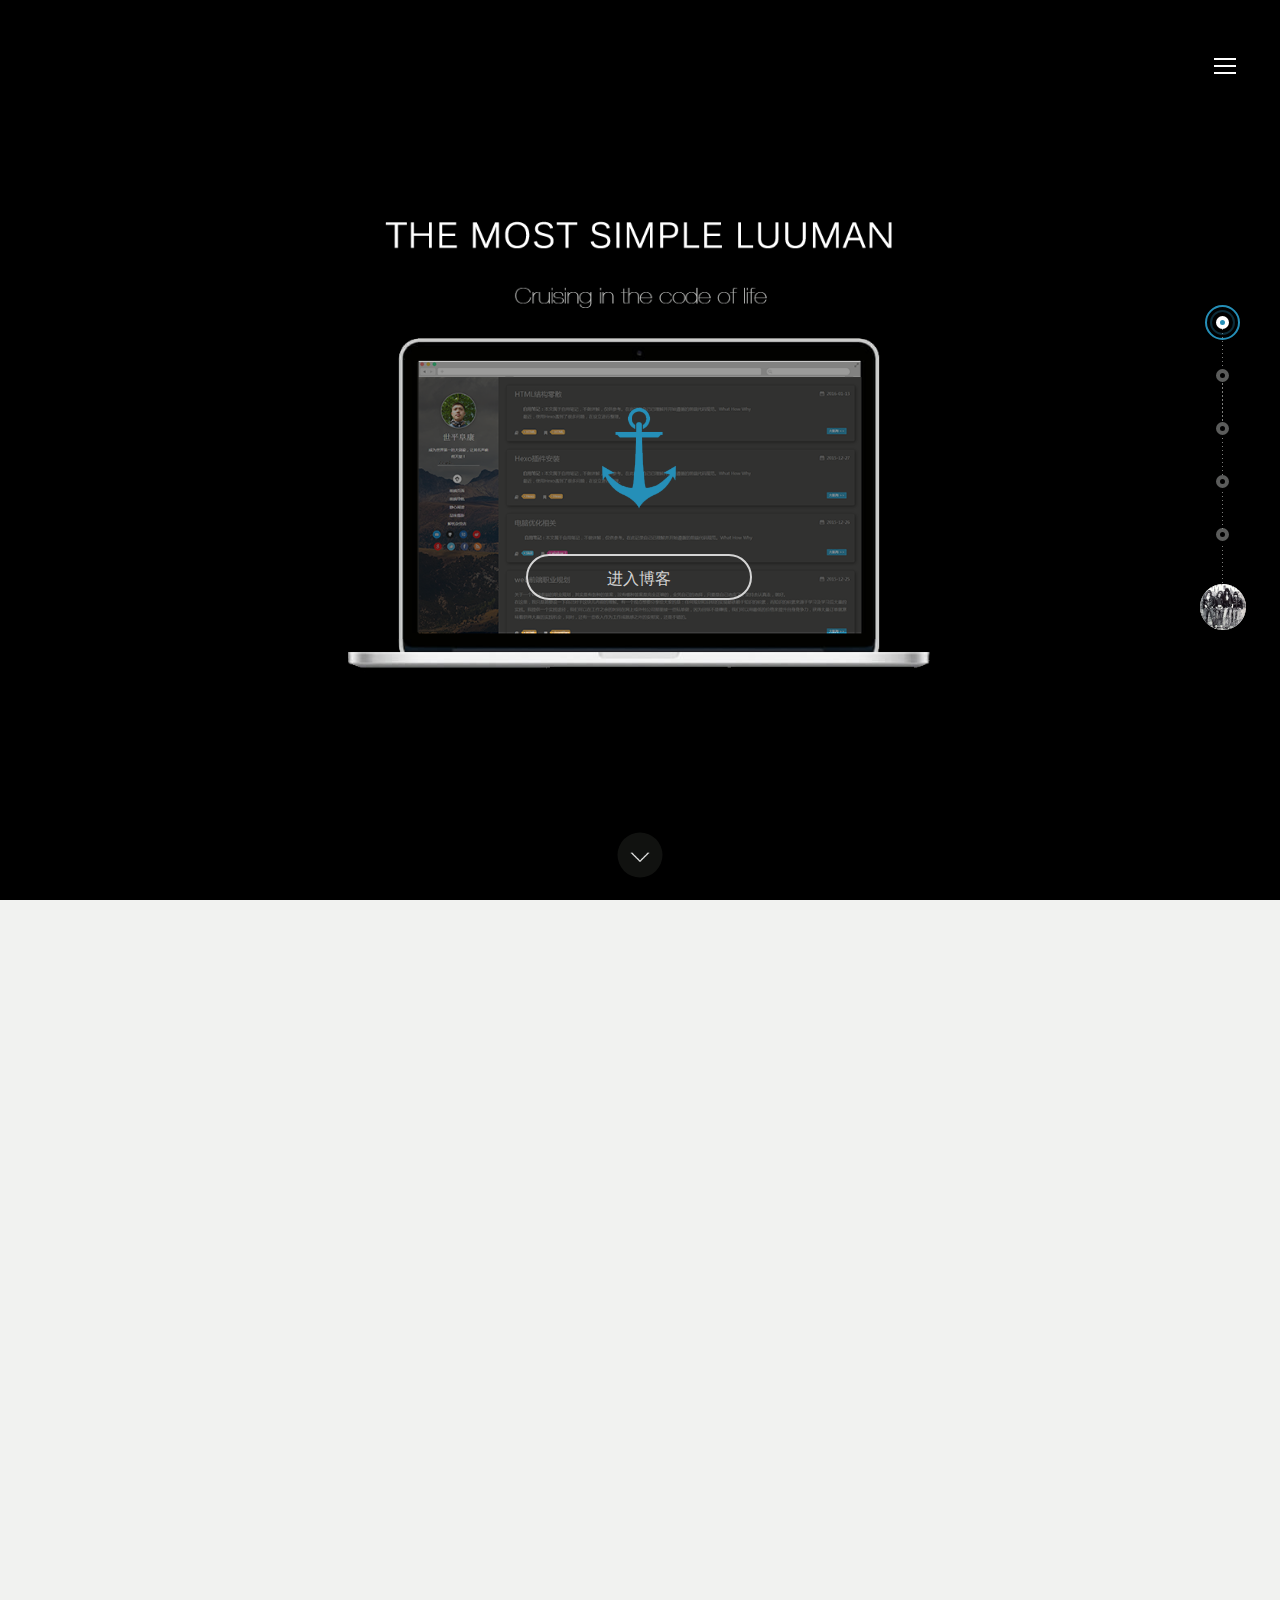
<file: index.html>
<!DOCTYPE html>
<html>
<head>
    <meta charset="utf-8">
    <title>luuman</title>
    <link rel="shortcut icon" type="image/x-icon" href="/img/favicon.png"/>
    <meta name="viewport" content="width=device-width, initial-scale=0.5" />
</head>
<body>
<script>window.location.href="H1/index.html";</script>
</body>
</html>
</file>
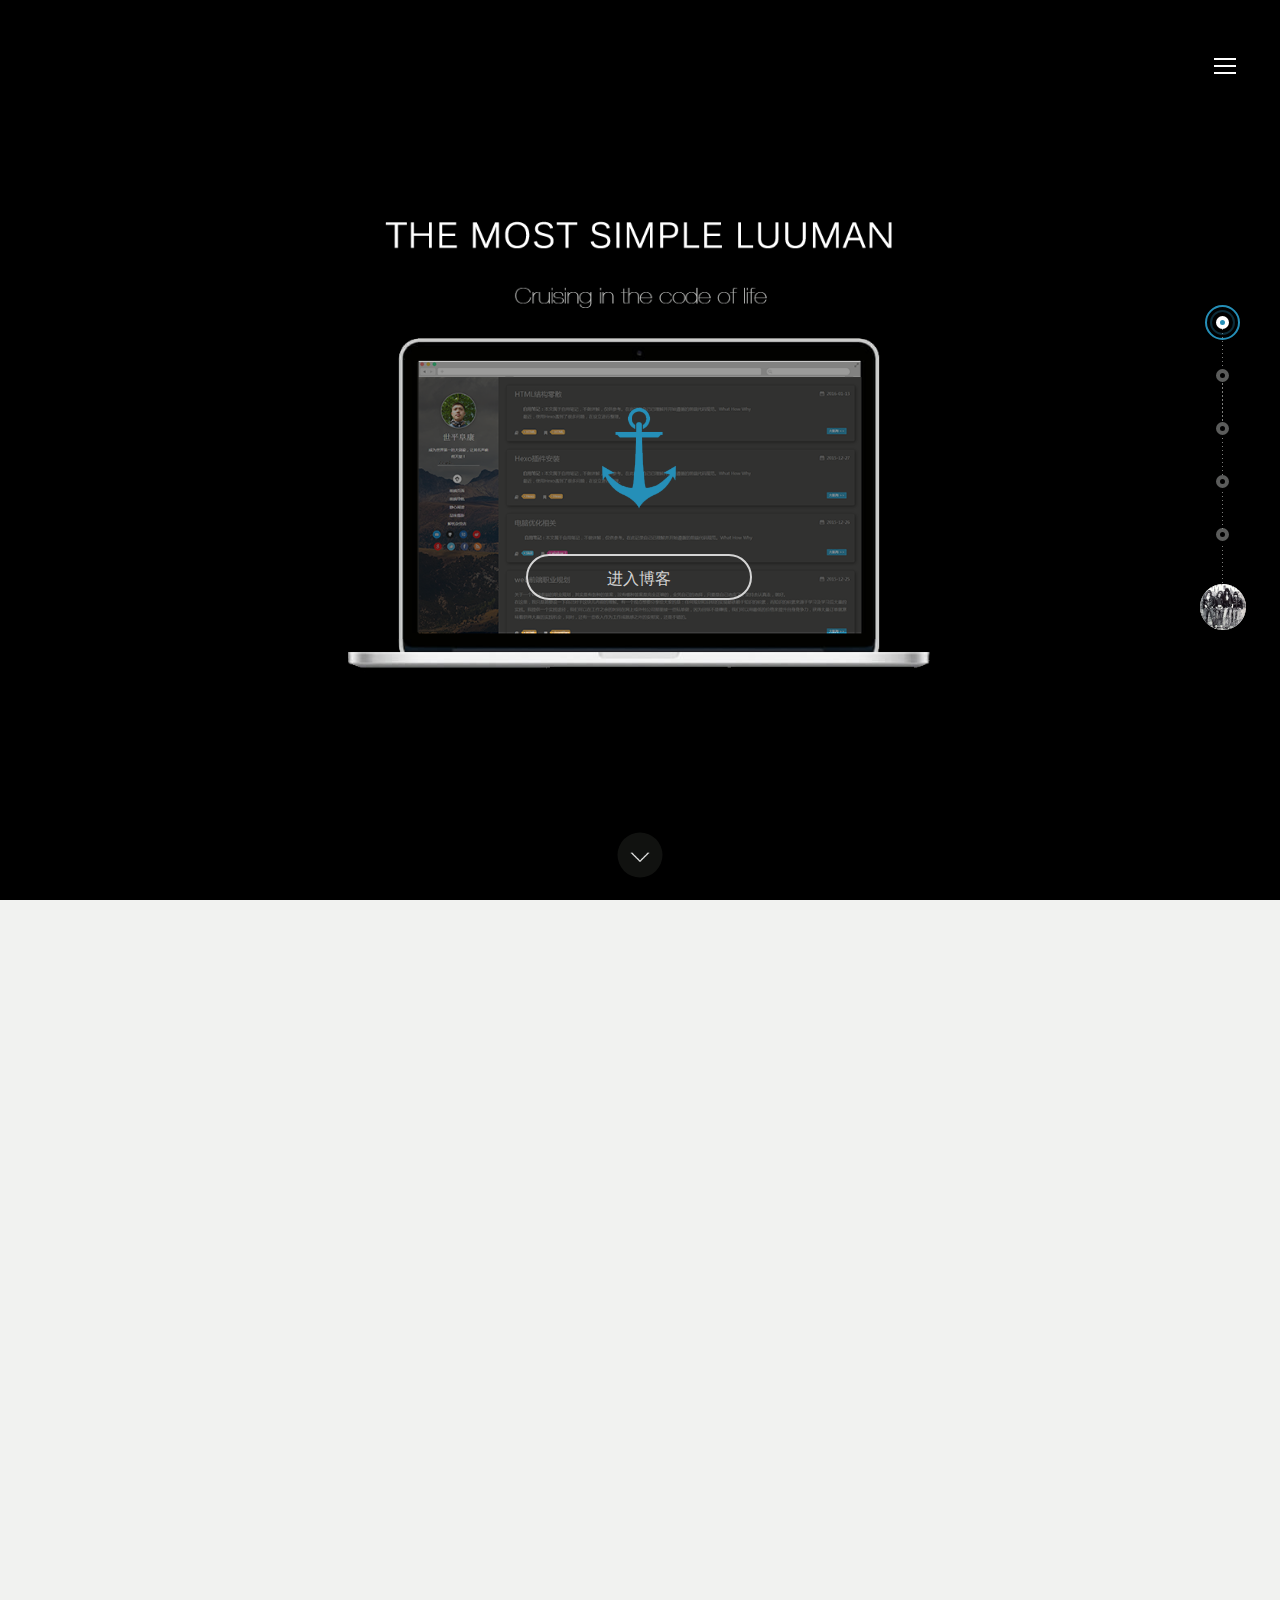
<file: H1/index.html>
<!DOCTYPE html>
<html lang="zh-cmn-Hans">
<head>
    <title>luuman</title>
    <meta charset="UTF-8">
    <meta name="keywords" content="luuman,世平阜康">
    <meta name="description" content="luuman,90后，水瓶座普通男青年！爱折腾，爱运动，更爱游离于错综复杂的编码与逻辑中，无法自拔。相信编程是一门艺术，自诩为游弋在代码里的人生。">
    <meta name="viewport" content="width=device-width, initial-scale=1, user-scalable=no">
    <meta http-equiv="X-UA-Compatible" content="IE=edge,chrome=1">
    <meta name="renderer" content="webkit">
    <meta name="author" content="luuman">
    <meta name="version" content="6.0.3">
    <link rel="apple-touch-icon-precomposed" href="img/luuman.png">
    <link rel="shortcut icon" type="image/ico" href="img/favicon.png">

    <link rel="stylesheet" href="css/global.css"/>
    <link rel="stylesheet" href="css/index.css"/>
    <!-- <link rel="stylesheet" href="css/style.css"/> -->

    <!-- 低版本跳转 -->
    <!--[if lt IE 10]>
    <script>window.location.href="http://luuman.github.io/Works/PC/IE/";</script>
    <![endif]-->
</head>
<body>
<!--     
<div id="v4-pre-loaded">
    <div class="loading"></div>
</div>
-->
<img src="img/logo-search.jpg" alt="luuman" style="visibility:hidden;position: absolute;top: 0;left: 0;">
<a class="music-wrap" id="smohan-v4-music" rel="title-tip" data-music-hash="75ec5a824cfbd89d9b2383914fbe11dd" data-music-flag="Y" title="Glorious years - Beyond">
    <img src="img/music-wrap.jpg" alt="音乐播放器">
    <span class="switch"><i></i>
    </span>
</a>
<a class="u-menu-btn" title="导航" rel="title-tip">
    <span>&nbsp;</span>
    <span>&nbsp;</span>
    <span>&nbsp;</span>
</a>
<div class="nav-mask">&nbsp;</div>
<nav id="navgation">
    <div class="nav-wrapper">
        <ul class="nav">
            <li>
                <a href="http://luuman.github.com/">博客</a>
            </li>
            <li>
                <a href="http://luuman.github.com/works/">作品</a>
            </li>
            <li>
                <a href="http://luuman.github.com/about/">留言</a>
            </li>
            <li>
                <a href="http://luuman.github.com/FrontEndGuide/V1/">前端WEB圈</a>
            </li>
        </ul>
        <span class="logo"></span>
    </div>
</nav>
<article id="smohan-v4-container">
    <section class="page1">
        <div class="grid-auto-wrapper page-init">
            <div class="inner tans">
                <h1>2015，最简单的Luuman</h1>
                <h3>Cruising In The Code Of Life</h3>
                <div class="m-driver">
                    <div class="inner">
                        <span class="logo"></span>
                        <a href="http://luuman.github.com/" class="button" name="世平阜康的博客">进入博客</a>
                    </div>
                </div>
            </div>
            <a class="next-page" id="next-page-for-init"></a>
        </div>
    </section>
    <section class="page2">
        <div class="grid-auto-wrapper">
            <div class="article-wrap">
                <div class="m-phone shadow"></div>
                <div class="m-phone blog">
                    <header>Latest Posts</header>
                    <div class="post-cover f-img-light-wrap">
                        <a href="http://luuman.github.com/5044/">
                            <img src="img/1452153380.png" alt="2016，新年来一发"/>
                        </a>
                    </div>
                    <div class="post-item">
                        <ul>
                            <li>
                                <a href="http://luuman.github.com/" title="Hexo插件安装" class="f-toe"  rel="title-tip">Hexo插件安装</a>
                            </li>
                            
                        </ul>
                    </div>
                    <a class="button" href="http://luuman.github.com/">进入博客</a>
                </div>
            </div>
            <div class="about-wrap">
                <div class="inner">
                    <div class="m-about">
                        <h1>关于世平阜康</h1>
                        <p>
                            90后，水瓶座普通男青年，毕业于无锡一所普通大学的通信网络专业。
                            <br/>
                            爱折腾，爱运动，更爱游离于错综复杂的编码与逻辑中，无法自拔。从事于WEB前端开发。喜欢敲代码的感觉，相信编程是一门艺术，
                            <br>游弋在代码里的人生</p>
                    </div>
                    <div class="m-time">
                        <div class="m-time-run" id="smohan-build-time">
                            <div class="line left"></div>
                            <div class="line right"></div>
                            <span>
                                <i>15</i>
                            </span>
                            <span>
                                <i>12</i>
                            </span>
                            <span>
                                <i>21</i>
                            </span>
                            <span>
                                <i>9</i>
                            </span>
                            <span>
                                <i>00</i>
                            </span>
                            <span>
                                <i>11</i>
                            </span>
                        </div>
                        <div class="m-time-run txt">
                            <span>年</span>
                            <span>个月</span>
                            <span>天</span>
                            <span>小时</span>
                            <span>分钟</span>
                            <span>秒</span>
                        </div>
                        <div class="m-time-start">从2015年12月21日9:00开始</div>
                    </div>
                </div>
            </div>
        </div>
    </section>
    <section class="page3">
        <div class="grid-auto-wrapper">
            <div class="m-works-wrap">
                <div class="m-text">
                    <div class="inner">
                        <h1>不忘 · 初心</h1>
                        <p>一切的创造，源于热爱...</p>
                        <p>回溯最初，在最简洁中传递情感，在代码里游弋人生...</p>
                        <a href="http://luuman.github.com/works/" class="button">更多作品</a>
                    </div>
                </div>
                <div class="m-driver">
                    <div class="m-phone shadow"></div>
                    <div class="m-phone works">
                        <header>Latest Works</header>
                        <div class="post-cover f-img-light-wrap">
                            <a href="http://luuman.github.com/works/1017/">
                                <img src="img/1431799247.jpg" alt="个人博客界面"/>
                            </a>
                        </div>
                        <div class="post-item">
                            <ul>
                                <li>
                                    <a href="http://luuman.github.com/works/" title="移动端聊天界面" class="f-toe"  rel="title-tip">移动端聊天界面</a>
                                </li>
                                
                            </ul>
                        </div>
                    </div>
                </div>
            </div>
        </div>
    </section>
    <section class="page4">
        <div class="grid-auto-wrapper">
            <div class="m-contact-wrap">
                <div class="m-driver">
                    <div class="inner">
                        <ul>
                            <li>
                                <a href="http://weibo.com/lishangmou" title="关注Luuman的新浪微博">
                                    <i class="u-icon icon-weibo"></i>
                                </a>
                            </li>
                            <li>
                                <a href="http://wpa.qq.com/msgrd?v=3&uin=512769206&site=qq&menu=yes"  title="QQ交谈">
                                    <i class="u-icon icon-qq"></i>
                                </a>
                            </li>
                            <li>
                                <a href="https://github.com/luuman" title="GitHub">
                                    <i class="u-icon icon-github"></i>
                                </a>
                            </li>
                        </ul>
                    </div>
                </div>
                <div class="m-contact">
                    <div class="txt">
                        <p>
                            联系QQ：
                            <a href="http://wpa.qq.com/msgrd?v=3&uin=512769206&site=qq&menu=yes">512769206</a>
                        </p>
                        <p>
                            唯一网址：
                            <a href="http://luuman.github.com/">http://luuman.github.com/</a>
                        </p>
                        <p>
                            新浪微博：
                            <a href="http://weibo.com/lishangmou">http://weibo.com/lishangmou</a>
                        </p>
                        <p>
                            电子邮箱：
                            <a href="http://mail.qq.com/cgi-bin/qm_share?t=qm_mailme&email=PAkNDgsKBQ4MCnxNTRJfU1E">512769206#qq.com</a>
                            或
                            <a href="mailto:luuman@163.com">luuman#163.com</a>
                            (#换为@)
                        </p>
                        <p class="btn-groups">
                            <a class="btn" rel="title-tip" title="群号：327388215 ">JavaScript交流群</a>
                            <a class="btn" rel="title-tip" title="群号：148257606">Mobile交流群</a>
                        </p>
                    </div>
                </div>
            </div>
        </div>
    </section>
    <section class="page5">
        <div class="grid-auto-wrapper">
            <div class="m-link-wrap">
                <div class="inner">
                    <div class="u-qr-code"></div>
                    <div class="links">
                        <ul>
                            <li>
                                <a href="http://blog.doyoe.com/" title="Doyoe's Blog" rel="title-tip" class="f-toe">Doyoe's Blog</a>
                            </li>
                            <li>
                                <a href="http://moxfive.xyz/" title="MOxFIVE's Blog" rel="title-tip" class="f-toe">MOxFIVE's Blog</a>
                            </li>
                            <li>
                                <a href="http://blog.dandyweng.com/" title="Dandy's Blog" rel="title-tip" class="f-toe">Dandy's Blog</a>
                            </li>
                            <li>
                                <a href="http://kayosite.com/" title="kayo's Blog" rel="title-tip" class="f-toe">kayo's Blog</a>
                            </li>
                            <li>
                                <a href="http://muo.me/" title="Muo's Blog" rel="title-tip" class="f-toe">Muo's Blog</a>
                            </li>
                            <li>
                                <a href="http://luuman.github.io/about/" class="f-toe">+ 申请链接</a>
                            </li>
                        </ul>
                    </div>
                    <div class="copyright">
                        <!-- Copyright © 2012-2016 Luuman. All Rights Reserved. --> </div>
                </div>
            </div>
        </div>
    </section>
</article>
<script src="js/jquery.js"></script>
<script src="js/luuman.scrollPage.min.js"></script>
<script src="js/index.min.js"></script>
<!--     <div style="display: none;">
<script src="js/z_stat.php" language="JavaScript"></script>
</div>
-->
</body>
</html>
</file>
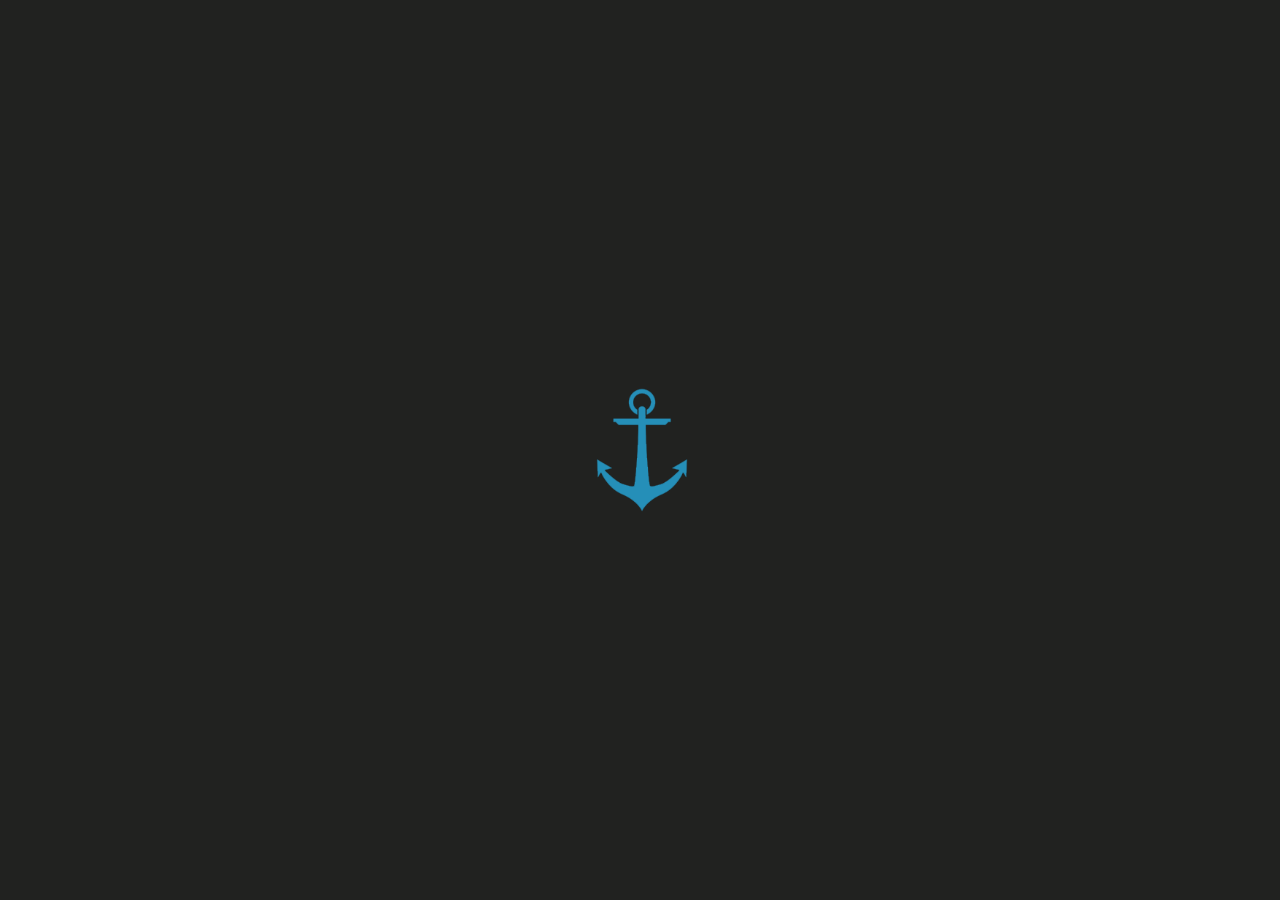
<file: H1/loding.html>
<!DOCTYPE html>
<html lang="zh-cmn-Hans">
<head>
    <title>luuman</title>
    <meta charset="UTF-8">
    <meta name="keywords" content="luuman,世平阜康">
    <meta name="description" content="luuman,90后，水瓶座普通男青年！爱折腾，爱运动，更爱游离于错综复杂的编码与逻辑中，无法自拔。相信编程是一门艺术，自诩为游弋在代码里的人生。">
    <meta name="viewport" content="width=device-width, initial-scale=1, user-scalable=no">
    <meta http-equiv="X-UA-Compatible" content="IE=edge,chrome=1">
    <meta name="renderer" content="webkit">
    <meta name="author" content="luuman">
    <meta name="version" content="6.0.3">
    <link rel="apple-touch-icon-precomposed" href="img/luuman.png">
    <link rel="shortcut icon" type="image/ico" href="img/favicon.png">

    <link rel="stylesheet" href="css/global.css"/>
    <!-- <link rel="stylesheet" href="css/index.css"/> -->
    <style type="text/css">
    #v4-pre-loaded {
        background-color: #212220;
        position: fixed;
        top: 0;
        left: 0;
        right: 0;
        bottom: 0;
        overflow: hidden;
        z-index: 19900207;
        text-align: center;
        -webkit-transition: all .36s linear;
        transition: all .36s linear
    }

    #v4-pre-loaded:before,#v4-pre-loaded .loading {
        display: inline-block;
        vertical-align: middle
    }

    #v4-pre-loaded:before {
        content: '';
        height: 100%
    }

    #v4-pre-loaded .loading {
        width: 146px;
        height: 146px;
        background: url(img/smohan_logo_mask.png) 50% no-repeat;
        background-size: cover;
        -webkit-transition: all .36s linear;
        transition: all .36s linear;
        -webkit-animation: loadingInit 1.3s cubic-bezier(0.30, 2.40, 0.85, 2.50) infinite;
                  animation: loadingInit 1.3s cubic-bezier(0.30, 2.40, 0.85, 2.50) infinite; 
        /*margin-top: -148px*/
    }

    #v4-pre-loaded .loading:after {
        width: 100%;
        line-height: 36px;
        content: 'The page is loading...';
        position: absolute;
        left: 0;
        bottom: -36px;
        font-size: 14px;
        text-align: center;
        color: #787977;
        opacity: 0;
        -webkit-transition: opacity .36s linear;
        transition: opacity .36s linear;
        -webkit-animation: fadeIn .8s linear 1s 1 forwards;
        animation: fadeIn .8s linear 1s 1 forwards
    }

    @-webkit-keyframes loadingInit {
        from, to {
        -webkit-transform: translateY(-15vh) scaleY(1.02);
                transform: translateY(-15vh) scaleY(1.02);
        }
        80% {
        -webkit-transform: translateY(-30vh) scaleY(.98);
                transform: translateY(-30vh) scaleY(.98);
        }
    }

    @keyframes loadingInit {
        from, to {
        -webkit-transform: translateY(-15vh) scaleY(1.02);
                transform: translateY(-15vh) scaleY(1.02);
        }
        80% {
        -webkit-transform: translateY(-30vh) scaleY(.98);
                transform: translateY(-30vh) scaleY(.98);
        }
    }

    #v4-pre-loaded.hide {
        opacity: 0;
        visibility: hidden
    }

    </style>
    <!-- <link rel="stylesheet" href="css/style.css"/> -->

    <!-- 低版本跳转 -->
    <!--[if lt IE 10]>
    <script>window.location.href="http://luuman.github.io/Works/PC/IE/";</script>
    <![endif]-->
</head>
<body>
     
<div id="v4-pre-loaded">
    <div class="loading"></div>
</div>
</body>
</html>
</file>
<file: H1/css/global.css>
@charset "utf-8";

html {
	-ms-text-size-adjust: 100%;
	-webkit-text-size-adjust: 100%;
	-webkit-tap-highlight-color: transparent;
	-webkit-user-select: text;
	user-select: text
}

article,aside,details,figcaption,figure,header,footer,section,summary,menu,nav,main {
	display: block
}

a,button {
	text-decoration: none;
	cursor: pointer
}

a:active,a:hover {
	outline: 0 none;
	text-decoration: underline
}

input,select,optgroup,textarea,button {
	font: inherit;
	color: inherit;
	outline: 0
}

input {
	line-height: normal
}

button {
	overflow: visible
}

input[type="checkbox"],input[type="radio"] {
	-webkit-box-sizing: border-box;
	box-sizing: border-box;
	padding: 0
}

input[type="number"]::-webkit-inner-spin-button,input[type="number"]::-webkit-outer-spin-button {
	height: auto
}

input[type="search"] {
	-webkit-box-sizing: content-box;
	box-sizing: content-box;
	-webkit-appearance: textfield
}

textarea {
	overflow: auto
}

input[type="text"],input[type="email"],input[type="password"],input[type="url"],input[type="email"],input[type="button"],input[type="submit"],textarea,button.input[type="search"]::-webkit-search-cancel-button,input[type="search"]::-webkit-search-decoration {
	-webkit-appearance: none;
	-webkit-box-sizing: border-box;
	box-sizing: border-box
}

html,body,div,span,iframe,h1,h2,h3,h4,h5,h6,p,blockquote,pre,a,abbr,address,big,cite,code,em,img,ins,s,samp,small,strike,strong,sub,sup,tt,var,b,u,i,center,dl,dt,dd,ol,ul,li,fieldset,form,label,legend,table,caption,tbody,tfoot,thead,tr,th,td,article,aside,canvas,details,embed,figure,figcaption,footer,header,menu,nav,section,summary,time,mark,audio,input,textarea,select,button,video,*:before,*:after {
	margin: 0;
	padding: 0;
	-webkit-box-sizing: border-box;
	box-sizing: border-box;
	word-break: break-all
}

table {
	border-spacing: 0;
	border-collapse: collapse
}

img {
	border: 0
}

ul,ol,menu {
	list-style: none
}[role="button"] {
	cursor: pointer
}[role="disabled"] {
	cursor: not-allowed
}

h1,h2,h3,h4,h5,h6,strong,em,b {
	color: inherit;
	font-weight: bold
}

h1 {
	font-size: 26px
}

h2 {
	font-size: 24px
}

h3 {
	font-size: 22px
}

h4 {
	font-size: 20px
}

h5 {
	font-size: 18px
}

h6 {
	font-size: 16px
}

pre,code {
	font-family: SourceCodeProRegular,Menlo,Monaco,Consolas,"Courier New",monospace
}

.f-cb,.f-cb:after {
	display: block;
	content: " ";
	height: 0;
	visibility: hidden;
	clear: both
}

.f-ib {
	display: inline-block
}

.f-din {
	display: inline
}

.f-dn {
	display: none
}

.f-db {
	display: block
}

.f-fl {
	float: left
}

.f-fr {
	float: right
}

.f-fwn {
	font-weight: normal
}

.f-fwb {
	font-weight: bold
}

.f-tal {
	text-align: left
}

.f-tac {
	text-align: center
}

.f-tar {
	text-align: right
}

.f-oh {
	overflow: hidden;
	zoom: 1;
	clear: both
}

.f-tdn {
	text-decoration: none!important
}

.f-tdl {
	text-decoration: line-through
}

.f-vam {
	vertical-align: middle
}

.f-wsn {
	word-wrap: normal;
	white-space: nowrap
}

.f-pre {
	overflow: hidden;
	text-align: left;
	white-space: pre-wrap;
	word-wrap: break-word;
	word-break: break-all
}

.f-wwb {
	white-space: normal;
	word-wrap: break-word;
	word-break: break-all
}

.f-ti {
	overflow: hidden;
	text-indent: -30000px
}

.f-lhn {
	line-height: normal
}

.f-toe {
	overflow: hidden;
	word-wrap: normal!important;
	white-space: nowrap;
	text-overflow: ellipsis
}

.f-usn {
	-webkit-user-select: none;
	user-select: none
}

.f-bsb {
	-webkit-box-sizing: border-box;
	box-sizing: border-box
}

.f-cp {
	cursor: pointer
}

.f-fsi {
	font-style: italic
}

.mt05 {
	margin-top: 5px
}

.mt10 {
	margin-top: 10px
}

.mt15 {
	margin-top: 15px
}

.mt20 {
	margin-top: 20px
}

.mt25 {
	margin-top: 25px
}

.mt30 {
	margin-top: 30px
}

.mt50 {
	margin-top: 50px
}

.mb05 {
	margin-bottom: 5px
}

.mb10 {
	margin-bottom: 10px
}

.mb15 {
	margin-bottom: 15px
}

.mb20 {
	margin-bottom: 20px
}

.mb25 {
	margin-bottom: 25px
}

.mb30 {
	margin-bottom: 30px
}

.mb50 {
	margin-bottom: 50px
}

.ml05 {
	margin-left: 5px
}

.ml10 {
	margin-left: 10px
}

.ml15 {
	margin-left: 15px
}

.ml20 {
	margin-left: 20px
}

.ml25 {
	margin-left: 25px
}

.ml30 {
	margin-left: 30px
}

.ml50 {
	margin-left: 50px
}

.mr05 {
	margin-right: 5px
}

.mr10 {
	margin-right: 10px
}

.mr15 {
	margin-right: 15px
}

.mr20 {
	margin-right: 20px
}

.mr25 {
	margin-right: 25px
}

.mr30 {
	margin-right: 30px
}

.mr50 {
	margin-right: 50px
}

.pt05 {
	padding-top: 5px
}

.pt10 {
	padding-top: 10px
}

.pt15 {
	padding-top: 15px
}

.pt20 {
	padding-top: 20px
}

.pt25 {
	padding-top: 25px
}

.pt30 {
	padding-top: 30px
}

.pt50 {
	padding-top: 50px
}

.pb05 {
	padding-bottom: 5px
}

.pb10 {
	padding-bottom: 10px
}

.pb15 {
	padding-bottom: 15px
}

.pb20 {
	padding-bottom: 20px
}

.pb25 {
	padding-bottom: 25px
}

.pb30 {
	padding-bottom: 30px
}

.pb50 {
	padding-bottom: 50px
}

.pl05 {
	padding-left: 5px
}

.pl10 {
	padding-left: 10px
}

.pl15 {
	padding-left: 15px
}

.pl20 {
	padding-left: 20px
}

.pl25 {
	padding-left: 25px
}

.pl30 {
	padding-left: 30px
}

.pl50 {
	padding-left: 50px
}

.pr05 {
	padding-right: 5px
}

.pr10 {
	padding-right: 10px
}

.pr15 {
	padding-right: 15px
}

.pr20 {
	padding-right: 20px
}

.pr25 {
	padding-right: 25px
}

.pr30 {
	padding-right: 30px
}

.pr50 {
	padding-right: 50px
}

.fs-12 {
	font-size: 12px
}

.fs-14 {
	font-size: 14px
}

.fs-16 {
	font-size: 16px
}

.fs-18 {
	font-size: 18px
}

.fs-20 {
	font-size: 20px
}

.fs-24 {
	font-size: 24px
}

.fs-26 {
	font-size: 26px
}

.fs-28 {
	font-size: 28px
}

.fs-30 {
	font-size: 30px
}

::-webkit-scrollbar {
	width: 6px;
	height: 6px
}

::-webkit-scrollbar-button:vertical,::-webkit-scrollbar-button:horizontal {
	display: none
}

::-webkit-scrollbar-track:vertical,::-webkit-scrollbar-track:horizontal {
	background-color: rgba(0,0,0,0)
}

::-webkit-scrollbar-track-piece {
	background-color: rgba(0,0,0,0)
}

::-webkit-scrollbar-thumb:vertical {
	background-color: #212220
}

::-webkit-scrollbar-thumb:horizontal {
	background-color: #e8e9e7
}

::-webkit-scrollbar-thumb:vertical:hover,::-webkit-scrollbar-thumb:horizontal:hover {
	background-color: #6bc30d
}

::-webkit-scrollbar-thumb:vertical:active,::-webkit-scrollbar-thumb:horizontal:active {
	background-color: #6bc30d
}

::selection {
	color: #fff;
	background-color: #6bc30d;
	text-shadow: none
}

::-webkit-input-placeholder {
	color: #c8c9c7;
	font-size: 14px!important
}

:-moz-placeholder {
	color: #c8c9c7;
	font-size: 14px
}

::-moz-placeholder {
	color: #c8c9c7;
	font-size: 14px
}

:-ms-input-placeholder {
	color: #c8c9c7;
	font-size: 14px!important
}

body {
	background-color: #eef1eb;
	font: 14px/1.5 "Helvetica neue",Helvetica,Tahoma,"lantinghei sc","Microsoft Yahei",sans-serif;
	color: #515250;
	-webkit-font-smoothing: antialiased;
	-webkit-backface-visibility: hidden
}

input,textarea,select,button {
	font: 14px/1.5 "Microsoft YaHei","微软雅黑","Helvetica Neue","Hiragino Sans GB",Helvetica,Tahoma,sans-serif;
	color: #515250;
	outline: 0
}

input:focus,textarea:focus,select:focus {
	-webkit-transition: all .3s;
	transition: all .3s;
	border-color: #78be14;
	box-shadow: 0 0 20px rgba(120,190,20,.3)
}

a {
	color: #212220
}

a:hover {
	color: #6bc30d
}

a.link,.fc-link {
	color: #3e8bc7
}

a.link:hover,.fc-important,.fc-red {
	color: #ff4351
}

.fc-base {
	color: #585957
}

.fc-base-light {
	color: #6bc30d
}

.fc-black-x1 {
	color: #181917
}

.fc-black-x2 {
	color: #383937
}

.fc-grey-x1 {
	color: #989997
}

.fc-grey-x2 {
	color: #787977
}

.fc-blue {
	color: #2ea7e0
}

.fc-blue-light {
	color: #15a683
}

.u-icon {
	font-size: inherit;
	-webkit-text-stroke-width: 0!important;
	position: relative
}

.u-num {
	font-family: Georgia,微软雅黑,'Helvetica Neue',Arial,sans-serif
}

.u-shadow {
	-webkit-transition: all .2s;
	transition: all .2s
}

.u-shadow:hover {
	box-shadow: 0 1px 10px rgba(0,0,0,.1)
}

.f-load-img {
	background: url(http://data.smohan.net/static/img/logo_grey.png) center no-repeat #f1f2f0;
	background-size: auto auto
}

.f-img-light-wrap {
	overflow: hidden;
	position: relative
}

.f-img-light-wrap:after {
	content: '';
	height: 100%;
	width: 100px;
	transform: skewX(-25deg) translate3d(0,0,0);
	background: -moz-linear-gradient(left,rgba(255,255,255,0) 0,rgba(255,255,255,.3) 50%,rgba(255,255,255,0) 100%);
	background: -webkit-gradient(linear,left top,right top,color-stop(0,rgba(255,255,255,0)),color-stop(50%,rgba(255,255,255,.3)),color-stop(100%,rgba(255,255,255,0)));
	background: -webkit-linear-gradient(left,rgba(255,255,255,0) 0,rgba(255,255,255,.3) 50%,rgba(255,255,255,0) 100%);
	background: -o-linear-gradient(left,rgba(255,255,255,0) 0,rgba(255,255,255,.3) 50%,rgba(255,255,255,0) 100%);
	background: linear-gradient(left,rgba(255,255,255,0) 0,rgba(255,255,255,.3) 50%,rgba(255,255,255,0) 100%);
	position: absolute;
	left: -160%;
	top: 0;
	z-index: 9
}

.f-img-light-wrap:hover:after {
	transition: left 1s ease-in-out;
	left: 160%
}

.image-face {
	margin-left: 5px
}

pre {
	display: block;
	margin: 10px 0;
	font-size: 13px;
	line-height: 22px;
	padding: 10px 10px 10px 50px;
	position: relative;
	overflow-x: auto;
	overflow-y: hidden;
	word-wrap: normal;
	color: #383937;
	background: #fff;
	border: 1px solid #e8e9e7
}

.jshl-linenum {
	position: absolute;
	z-index: 0;
	left: 0;
	top: 10px;
	line-height: inherit;
	width: 36px;
	border-right: 1px #eee solid;
	padding: 0 10px;
	text-align: right;
	color: rgba(0,0,0,.3)
}

pre .com,pre .doc {
	color: #919290
}

pre .str {
	color: #d80800
}

pre .key {
	color: #a71d5d
}

pre .obj {
	color: #0086b3
}

pre .num {
	color: #a55cd6
}

pre .ope {
	color: #687687
}

pre .bol {
	color: #0086b3
}

pre .mrk {
	color: #6d8fa9
}

pre .attr {
	color: #795da3
}

pre .val {
	color: #0086b3
}

pre .php-com {
	color: #CCC
}

pre .php-mrk {
	color: red;
	font-weight: 700
}

pre .php-bol {
	color: #f92665;
	font-style: italic
}

pre .php-var {
	color: #a6e22e
}

@font-face {
	font-family:"u-icon";src:url("http://data.smohan.net/static/css/font/iconfont.eot");src:url("http://data.smohan.net/static/css/font/iconfont.eot?#iefix") format('embedded-opentype'),url("http://data.smohan.net/static/css/font/iconfont.woff") format('woff'),url("http://data.smohan.net/static/css/font/iconfont.ttf") format('truetype'),url("http://data.smohan.net/static/css/font/iconfont.svg#u-icon") format('svg')
}

.u-icon {
	font-family: "u-icon"!important;
	font-size: inherit;
	font-style: normal;
	-webkit-font-smoothing: antialiased;
	-webkit-text-stroke-width: 0;
	-moz-osx-font-smoothing: grayscale
}

.icon-quote-l:before {
	content: "\e62c"
}

.icon-quote-r:before {
	content: "\e62a"
}

.icon-buy-cart:before {
	content: "\e62e"
}

.icon-tag1:before {
	content: "\e602"
}

.icon-p-forward:before {
	content: "\e636"
}

.icon-home:before {
	content: "\e610"
}

.icon-upload:before {
	content: "\e61c"
}

.icon-fire:before {
	content: "\e60d"
}

.icon-p-back:before {
	content: "\e637"
}

.icon-qq:before {
	content: "\e633"
}

.icon-content:before {
	content: "\e611"
}

.icon-about:before {
	content: "\e638"
}

.icon-close:before {
	content: "\e607"
}

.icon-user:before {
	content: "\e612"
}

.icon-mobile:before {
	content: "\e625"
}

.icon-refresh:before {
	content: "\e639"
}

.icon-pc:before {
	content: "\e626"
}

.icon-refresh1:before {
	content: "\e608"
}

.icon-search:before {
	content: "\e60a"
}

.icon-arrow-full-down:before {
	content: "\e63c"
}

.icon-arrow-double-right:before {
	content: "\e61e"
}

.icon-arrow-double-left:before {
	content: "\e61f"
}

.icon-arrow-solid-up:before {
	content: "\e620"
}

.icon-arrow-solid-down:before {
	content: "\e621"
}

.icon-weixin:before {
	content: "\e634"
}

.icon-quit:before {
	content: "\e613"
}

.icon-download:before {
	content: "\e62f"
}

.icon-count:before {
	content: "\e614"
}

.icon-liked:before {
	content: "\e60c"
}

.icon-edit:before {
	content: "\e615"
}

.icon-sml-arrow:before {
	content: "\e600"
}

.icon-mid-arrow:before {
	content: "\e601"
}

.icon-weibo:before {
	content: "\e635"
}

.icon-comment1:before {
	content: "\e603"
}

.icon-version:before {
	content: "\e623"
}

.icon-right:before {
	content: "\e631"
}

.icon-comment2:before {
	content: "\e604"
}

.icon-delete:before {
	content: "\e622"
}

.icon-dashboard:before {
	content: "\e616"
}

.icon-tag3:before {
	content: "\e605"
}

.icon-cuowu:before {
	content: "\e632"
}

.icon-hot:before {
	content: "\e606"
}

.icon-email:before {
	content: "\e62b"
}

.icon-cogs:before {
	content: "\e617"
}

.icon-location:before {
	content: "\e62d"
}

.icon-data:before {
	content: "\e618"
}

.icon-camera:before {
	content: "\e627"
}

.icon-password:before {
	content: "\e63a"
}

.icon-folder:before {
	content: "\e619"
}

.icon-media:before {
	content: "\e61a"
}

.icon-service:before {
	content: "\e61d"
}

.icon-comment3:before {
	content: "\e60f"
}

.icon-tag2:before {
	content: "\e609"
}

.icon-chahao:before {
	content: "\e60e"
}

.icon-drip:before {
	content: "\e628"
}

.icon-github:before {
	content: "\e60b"
}

.icon-box-empty:before {
	content: "\e629"
}

.icon-chrome:before {
	content: "\e630"
}

.icon-users:before {
	content: "\e61b"
}

.icon-list:before {
	content: "\e624"
}

.icon-verifyCode:before {
	content: "\e63b"
}
</file>
<file: H1/css/index.css>
@charset "utf-8";

html,body {
	height: 100%;
	background-color: #f1f2f0;
	overflow: hidden;
	-webkit-user-select: none;
	user-select: none
}

#smohan-v4-container {
	width: 100%;
	height: 100%;
	position: relative;
	-webkit-transform: translate3d(0,0,0);
	transform: translate3d(0,0,0)
}

#smohan-v4-container section {
	height: 100%;
	background-color: #000;
	overflow: hidden
}

#smohan-v4-container section:nth-of-type(2n) {
	background-color: #f1f2f0
}

#smohan-v4-container section:nth-of-type(4) {
	background: url(../img/index_contact.jpg) 50% no-repeat scroll;
	background-size: cover
}

#smohan-v4-container section .grid-auto-wrapper {
	width: 100%;
	max-width: 1280px;
	margin: 0 auto;
	height: 100%;
	position: relative
}

h1 {
	font-weight: normal
}

#v4-pre-loaded {
    background-color: #000;
    position: fixed;
    top: 0;
    left: 0;
    right: 0;
    bottom: 0;
    overflow: hidden;
    z-index: 19900207;
    text-align: center;
    -webkit-transition: all .36s linear;
    transition: all .36s linear
}

#v4-pre-loaded:before,#v4-pre-loaded .loading {
    display: inline-block;
    vertical-align: middle
}

#v4-pre-loaded:before {
    content: '';
    height: 100%
}

#v4-pre-loaded .loading {
    width: 146px;
    height: 146px;
    background: url(../img/smohan_logo_mask.png) 50% no-repeat;
    background-size: cover;
    -webkit-transition: all .36s linear;
    transition: all .36s linear;
    -webkit-animation: loadingInit 1.3s cubic-bezier(0.30, 2.40, 0.85, 2.50) infinite;
              animation: loadingInit 1.3s cubic-bezier(0.30, 2.40, 0.85, 2.50) infinite; 
    /*margin-top: -148px*/
}

#v4-pre-loaded .loading:after {
    width: 100%;
    line-height: 36px;
    content: 'The page is loading...';
    position: absolute;
    left: 0;
    bottom: -36px;
    font-size: 14px;
    text-align: center;
    color: #787977;
    opacity: 0;
    -webkit-transition: opacity .36s linear;
    transition: opacity .36s linear;
    -webkit-animation: fadeIn .8s linear 1s 1 forwards;
    animation: fadeIn .8s linear 1s 1 forwards
}

@-webkit-keyframes loadingInit {
    from, to {
    -webkit-transform: translateY(-15vh) scaleY(1.02);
            transform: translateY(-15vh) scaleY(1.02);
    }
    80% {
    -webkit-transform: translateY(-30vh) scaleY(.98);
            transform: translateY(-30vh) scaleY(.98);
    }
}

@keyframes loadingInit {
    from, to {
    -webkit-transform: translateY(-15vh) scaleY(1.02);
            transform: translateY(-15vh) scaleY(1.02);
    }
    80% {
    -webkit-transform: translateY(-30vh) scaleY(.98);
            transform: translateY(-30vh) scaleY(.98);
    }
}

#v4-pre-loaded.hide {
    opacity: 0;
    visibility: hidden
}
.page-dots {
	position: fixed;
	width: 14px;
	top: 50%;
	right: 50px;
	z-index: 50;
	margin-top: -134px
}

.page-dots:before {
	content: '';
	width: 1px;
	height: 100%;
	background: url(../img/index_dot_bg.png) no-repeat;
	position: absolute;
	top: 12px;
	left: 6px;
	z-index: -1
}

.page-dots .dot {
	display: block;
	width: 5px;
	height: 5px;
	border: 4px solid rgba(152,153,151,.6);
	background-color: transparent;
	border-radius: 100%;
	margin: 0 0 40px 0;
	cursor: pointer;
	-webkit-transition: all .36s linear;
	transition: all .36s linear;
	position: relative;
	-webkit-box-sizing: content-box;
	box-sizing: content-box
}

.page-dots .dot:after,.page-dots .dot:before {
	content: '';
	display: inline-block;
	width: 31px;
	height: 31px;
	border: 2px solid transparent;
	-webkit-box-sizing: content-box;
	box-sizing: content-box;
	border-radius: 100%;
	position: absolute;
	top: -15px;
	left: -15px
}

.page-dots .dot:before {
	width: 21px;
	height: 21px;
	top: -10px;
	left: -10px;
	opacity: .3
}

.page-dots .dot:hover,.page-dots .dot.current {
	border-color: #fff;
	background-color: #258fb8;
}

.dot.current:before,.dot.current:after {
	border-color: #258fb8;
	-webkit-animation: blink 3s linear infinite;
	animation: blink 3s linear infinite
}

@-webkit-keyframes blink {
	0% {
		-webkit-transform: scale(0) translateZ(0);
		transform: scale(0) translateZ(0);
		opacity: 0
	}

	85% {
		opacity: 1
	}

	100% {
		opacity: 0;
		-webkit-transform: scale(1) translateZ(0);
		transform: scale(1) translateZ(0)
	}
}

@keyframes blink {
	0% {
		transform: scale(0) translateZ(0);
		opacity: 0
	}

	85% {
		opacity: 1
	}

	100% {
		opacity: 0;
		transform: scale(1) translateZ(0)
	}
}

.page1 h1,.page1 h3 {
	text-indent: -9999em;
	text-align: center
}

.page1 h1 {
	width: 680px;
	height: 60px;
	background: url(../img/index_p1_h1.png) 50% no-repeat;
	background-size: 100% auto;
	margin: 0 auto 0 auto
}

.page1 h3 {
	width: 320px;
	height: 40px;
	background: url(../img/index_p1_p.png) 50% no-repeat;
	background-size: 100% auto;
	margin: 20px auto 0 auto
}

.page1 .m-driver {
	width: 740px;
	height: 435px;
	background: url(../img/device-main.png) 50% no-repeat;
	background-size: 100% auto;
	margin: 40px auto 0 auto;
	position: relative
}

.page1 .m-driver .inner {
	position: absolute;
	z-index: 5;
	width: 547px;
	height: 336px;
	top: 33px;
	left: 96px;
    background-color: hsla(90, 3%, 13%, 0.45);
}

.page1 .inner .logo {
	width: 146px;
	height: 146px;
	background: url(../img/logo_flat.png) no-repeat;
	background-size: cover;
	display: block;
	margin: 36px auto
}

.page1 .inner .button,.page2 .button {
	width: 246px;
	height: 50px;
	border: 2px solid rgba(255,255,255,.8);
	border-radius: 50px;
	display: block;
	margin: 0 auto;
	line-height: 50px;
	text-align: center;
	color: rgba(255,255,255,.8);
	font-size: 16px;
	text-decoration: none;
	overflow: hidden;
	position: relative;
	-webkit-transition: all .6s linear;
	transition: all .6s linear
}

.page1 .inner .button:before,.page2 .button:before {
	display: block;
	content: '';
	width: 0;
	height: 100%;
    background-color: rgba(37, 143, 184, 0.7);
	position: absolute;
	top: 0;
	left: 0;
	-webkit-transition: all .5s linear;
	transition: all .5s linear;
	border-radius: 50px
}

.page1 .inner .button:hover:before,.page2 .button:hover:before {
	width: 100%
}

.page1 .inner .button:hover,.page2 .button:hover,.page2 a.button:hover {
	border-color: #fff;
	color: #fff!important
}

.next-page {
	display: block;
	width: 50px;
	height: 50px;
	border-radius: 50%;
	position: absolute;
	bottom: 50px;
	left: 50%;
	margin-left: -25px;
	z-index: 10;
	background-color: #111210;
	-webkit-transition: all .5s ease-out;
	transition: all .5s ease-out
}

.next-page:hover {
	-webkit-animation: btnGroups 1s linear;
	animation: btnGroups 1s linear;
	background-color: #258fb8;
}

.next-page:after {
	display: block;
	width: 14px;
	height: 26px;
	content: '';
	background: url(../img/smohan_icons.png) -145px -330px no-repeat;
	position: absolute;
	top: 15px;
	left: 18px;
	-webkit-transform: rotate(-270deg) scale(.8);
	transform: rotate(-270deg) scale(.8)
}

@-webkit-keyframes btnGroups {
	0% {
		-webkit-transform: scale(1.2,0.8)
	}

	1% {
		-webkit-transform: scale(1.18,0.82)
	}

	2% {
		-webkit-transform: scale(1.16,0.84)
	}

	3% {
		-webkit-transform: scale(1.13,0.87)
	}

	4% {
		-webkit-transform: scale(1.1,0.9)
	}

	5% {
		-webkit-transform: scale(1.07,0.93)
	}

	6% {
		-webkit-transform: scale(1.04,0.96)
	}

	7% {
		-webkit-transform: scale(1.01,0.99)
	}

	8% {
		-webkit-transform: scale(0.99,1.01)
	}

	9% {
		-webkit-transform: scale(0.97,1.03)
	}

	10% {
		-webkit-transform: scale(0.95,1.05)
	}

	11% {
		-webkit-transform: scale(0.94,1.06)
	}

	12% {
		-webkit-transform: scale(0.93,1.07)
	}

	13% {
		-webkit-transform: scale(0.93,1.07)
	}

	14% {
		-webkit-transform: scale(0.93,1.07)
	}

	15% {
		-webkit-transform: scale(0.93,1.07)
	}

	16% {
		-webkit-transform: scale(0.94,1.06)
	}

	17% {
		-webkit-transform: scale(0.94,1.06)
	}

	18% {
		-webkit-transform: scale(0.95,1.05)
	}

	19% {
		-webkit-transform: scale(0.96,1.04)
	}

	20% {
		-webkit-transform: scale(0.98,1.02)
	}

	21% {
		-webkit-transform: scale(0.99,1.01)
	}

	22% {
		-webkit-transform: scale(1,1)
	}

	23% {
		-webkit-transform: scale(1,1)
	}

	24% {
		-webkit-transform: scale(1.01,0.99)
	}

	25% {
		-webkit-transform: scale(1.02,0.98)
	}

	26% {
		-webkit-transform: scale(1.02,0.98)
	}

	27% {
		-webkit-transform: scale(1.02,0.98)
	}

	28% {
		-webkit-transform: scale(1.03,0.97)
	}

	29% {
		-webkit-transform: scale(1.03,0.97)
	}

	30% {
		-webkit-transform: scale(1.02,0.98)
	}

	31% {
		-webkit-transform: scale(1.02,0.98)
	}

	32% {
		-webkit-transform: scale(1.02,0.98)
	}

	33% {
		-webkit-transform: scale(1.02,0.98)
	}

	34% {
		-webkit-transform: scale(1.01,0.99)
	}

	35% {
		-webkit-transform: scale(1.01,0.99)
	}

	36% {
		-webkit-transform: scale(1.01,0.99)
	}

	37% {
		-webkit-transform: scale(1,1)
	}

	38% {
		-webkit-transform: scale(1,1)
	}

	39% {
		-webkit-transform: scale(1,1)
	}

	40% {
		-webkit-transform: scale(0.99,1.01)
	}

	41% {
		-webkit-transform: scale(0.99,1.01)
	}

	42% {
		-webkit-transform: scale(0.99,1.01)
	}

	43% {
		-webkit-transform: scale(0.99,1.01)
	}

	44% {
		-webkit-transform: scale(0.99,1.01)
	}

	45% {
		-webkit-transform: scale(0.99,1.01)
	}

	46% {
		-webkit-transform: scale(0.99,1.01)
	}

	47% {
		-webkit-transform: scale(0.99,1.01)
	}

	48% {
		-webkit-transform: scale(0.99,1.01)
	}

	49% {
		-webkit-transform: scale(1,1)
	}
}

@keyframes btnGroups {
	0% {
		transform: scale(1.2,0.8)
	}

	1% {
		transform: scale(1.18,0.82)
	}

	2% {
		transform: scale(1.16,0.84)
	}

	3% {
		transform: scale(1.13,0.87)
	}

	4% {
		transform: scale(1.1,0.9)
	}

	5% {
		transform: scale(1.07,0.93)
	}

	6% {
		transform: scale(1.04,0.96)
	}

	7% {
		transform: scale(1.01,0.99)
	}

	8% {
		transform: scale(0.99,1.01)
	}

	9% {
		transform: scale(0.97,1.03)
	}

	10% {
		transform: scale(0.95,1.05)
	}

	11% {
		transform: scale(0.94,1.06)
	}

	12% {
		transform: scale(0.93,1.07)
	}

	13% {
		transform: scale(0.93,1.07)
	}

	14% {
		transform: scale(0.93,1.07)
	}

	15% {
		transform: scale(0.93,1.07)
	}

	16% {
		transform: scale(0.94,1.06)
	}

	17% {
		transform: scale(0.94,1.06)
	}

	18% {
		transform: scale(0.95,1.05)
	}

	19% {
		transform: scale(0.96,1.04)
	}

	20% {
		transform: scale(0.98,1.02)
	}

	21% {
		transform: scale(0.99,1.01)
	}

	22% {
		transform: scale(1,1)
	}

	23% {
		transform: scale(1,1)
	}

	24% {
		transform: scale(1.01,0.99)
	}

	25% {
		transform: scale(1.02,0.98)
	}

	26% {
		transform: scale(1.02,0.98)
	}

	27% {
		transform: scale(1.02,0.98)
	}

	28% {
		transform: scale(1.03,0.97)
	}

	29% {
		transform: scale(1.03,0.97)
	}

	30% {
		transform: scale(1.02,0.98)
	}

	31% {
		transform: scale(1.02,0.98)
	}

	32% {
		transform: scale(1.02,0.98)
	}

	33% {
		transform: scale(1.02,0.98)
	}

	34% {
		transform: scale(1.01,0.99)
	}

	35% {
		transform: scale(1.01,0.99)
	}

	36% {
		transform: scale(1.01,0.99)
	}

	37% {
		transform: scale(1,1)
	}

	38% {
		transform: scale(1,1)
	}

	39% {
		transform: scale(1,1)
	}

	40% {
		transform: scale(0.99,1.01)
	}

	41% {
		transform: scale(0.99,1.01)
	}

	42% {
		transform: scale(0.99,1.01)
	}

	43% {
		transform: scale(0.99,1.01)
	}

	44% {
		transform: scale(0.99,1.01)
	}

	45% {
		transform: scale(0.99,1.01)
	}

	46% {
		transform: scale(0.99,1.01)
	}

	47% {
		transform: scale(0.99,1.01)
	}

	48% {
		transform: scale(0.99,1.01)
	}

	49% {
		transform: scale(1,1)
	}
}

.page2,.page2 .article-wrap {
	zoom: 1
}

.page2 .m-phone,.page3 .m-phone {
	width: 320px;
	height: 548px;
	position: absolute;
	left: 100px;
	top: 50%;
	margin-top: -274px;
	-webkit-transform: translateY(160%);
	transform: translateY(160%);
	opacity: .2
}

.page2 .m-phone.shadow,.page3 .m-phone.shadow {
	background: url(../img/index_p2_main.png) 50% no-repeat;
	background-size: cover;
	z-index: 1
}

.page2 .m-phone.blog,.page3 .m-phone.works {
	background-color: #383937;
	z-index: 5
}

.page2 .m-phone.blog a,.page3 .m-phone.works a {
	color: #919290;
	display: block
}

.page2 .m-phone.blog header,.page3 .m-phone.works header {
	height: 42px;
	line-height: 42px;
	background-color: #010200;
	color: #c8c9c7;
	text-align: center;
	font-size: 18px;
	position: relative
}

.m-phone header:before,.m-phone header:after {
	display: inline-block;
	width: 24px;
	height: 24px;
	background: url(../img/smohan_icons.png) -180px -118px no-repeat;
	content: '';
	position: absolute;
	top: 9px
}

.m-phone header:before {
	background-position: -180px -142px;
	left: 10px
}

.m-phone header:after {
	background-position: -180px -118px;
	right: 10px
}

.page2 .m-phone.blog .post-cover,.page3 .m-phone.works .post-cover {
	margin: 10px;
	height: 184px;
	overflow: hidden;
	-webkit-box-sizing: border-box;
	box-sizing: border-box;
	border: 1px solid #383937
}

.page3 .m-phone.works .post-cover {
	border-color: #313230
}

.post-cover a {
	display: block;
	position: relative;
	overflow: hidden
}

.post-cover a:after {
	content: '';
	width: 100%;
	height: 100%;
	box-shadow: inset 0 0 20px rgba(0,0,0,.5);
	position: absolute;
	top: 0;
	left: 0
}

.page2 .m-phone.blog .post-cover img,.page3 .m-phone.works .post-cover img {
	display: block;
	width: 100%;
	height: 184px;
	position: relative;
	-webkit-filter: grayscale(100%)
}

.article-wrap.show .shadow {
	-webkit-animation: blogMove .6s linear 0s 1 forwards,shadowMoveStep2 1.5s linear 2s 1 forwards;
	animation: blogMove .6s linear 0s 1 forwards,shadowMoveStep2 1.5s linear 2s 1 forwards
}

.article-wrap.show .blog {
	-webkit-animation: blogMove .6s linear 0s 1 forwards,blogMoveStep2 1s linear .8s 1 forwards;
	animation: blogMove .6s linear 0s 1 forwards,blogMoveStep2 1s linear .8s 1 forwards
}

.article-wrap.show .post-cover img {
	-webkit-animation: lightImg .6s linear 2.6s 1 forwards;
	animation: lightImg .6s linear 2.6s 1 forwards
}

@-webkit-keyframes blogMove {
	from {
		-webkit-transform: translateY(160%);
		opacity: .2
	}

	to {
		-webkit-transform: translateY(0%);
		opacity: 1
	}
}

@keyframes blogMove {
	from {
		transform: translateY(160%);
		opacity: .2
	}

	to {
		transform: translateY(0%);
		opacity: 1
	}
}

@-webkit-keyframes blogMoveStep2 {
	from {
		left: 100px
	}

	to {
		left: 160px
	}
}

@keyframes blogMoveStep2 {
	from {
		left: 100px
	}

	to {
		left: 160px
	}
}

@-webkit-keyframes shadowMoveStep2 {
	from {
		-webkit-transform: rotate(0deg)
	}

	to {
		-webkit-transform: rotate(-25deg)
	}
}

@keyframes shadowMoveStep2 {
	from {
		transform: rotate(0deg)
	}

	to {
		transform: rotate(-25deg)
	}
}

@-webkit-keyframes lightImg {
	from {
		-webkit-filter: grayscale(100%)
	}

	to {
		-webkit-filter: grayscale(0%)
	}
}

.f-img-light-wrap {
	overflow: hidden;
	position: relative
}

.f-img-light-wrap:after {
	content: '';
	height: 100%;
	width: 100px;
	transform: skewX(-25deg) translate3d(0,0,0);
	background: -moz-linear-gradient(left,rgba(255,255,255,0) 0,rgba(255,255,255,.3) 50%,rgba(255,255,255,0) 100%);
	background: -webkit-gradient(linear,left top,right top,color-stop(0%,rgba(255,255,255,0)),color-stop(50%,rgba(255,255,255,.3)),color-stop(100%,rgba(255,255,255,0)));
	background: -webkit-linear-gradient(left,rgba(255,255,255,0) 0,rgba(255,255,255,.3) 50%,rgba(255,255,255,0) 100%);
	background: -o-linear-gradient(left,rgba(255,255,255,0) 0,rgba(255,255,255,.3)50%,rgba(255,255,255,0) 100%);
	background: linear-gradient(left,rgba(255,255,255,0) 0,rgba(255,255,255,.3) 50%,rgba(255,255,255,0) 100%);
	position: absolute;
	left: -160%;
	top: 0;
	z-index: 9
}

.f-img-light-wrap:hover:after {
	transition: left 1s ease-in-out;
	left: 160%
}

.page2 .post-item,.page3 .post-item {
	margin: 10px 0
}

.page2 .post-item li,.page3 .post-item li {
	display: block;
	border-bottom: 1px dashed #585857;
	padding: 8px 10px;
	overflow: hidden
}

.page2 .post-item li a,.page3 .post-item li a {
	line-height: 30px;
	text-decoration: none
}

.page2 .button {
	width: 200px;
	height: 42px;
	border-radius: 42px;
	line-height: 42px;
	margin-top: 28px;
	border-color: #585957
}

.page2 .about-wrap {
	width: 560px;
	text-align: center;
	height: 100%;
    margin-top: -100px;
	position: absolute;
	right: 0;
	top: 50%;
}

.page2 .about-wrap:before,.page2 .about-wrap .inner {
	/*content: '';*/
	display: inline-block;
	vertical-align: middle
}

.page2 .about-wrap:before {
	height: 100%
}

.page2 .about-wrap .m-about,.page2 .about-wrap .m-time {
	opacity: 0;
	-webkit-transition: all 1s linear;
	transition: all 1s linear
}

.page2 .about-wrap .m-about {
	color: #686967;
	margin-top: -50px;
	-webkit-transform: translateY(180px);
	transform: translateY(180px)
}

.page2 .about-wrap .m-about h1 {
	font-size: 32px;
	color: #383937
}

.page2 .about-wrap .m-about p {
	margin-top: 20px;
	line-height: 22px
}

.page2 .about-wrap .m-time {
	margin-top: 80px
}

.page2 .m-time .m-time-run {
	position: relative
}

.page2 .m-time .m-time-run .line {
	height: 1px;
	width: 0;
	background-color: #484947;
	position: absolute;
	top: 22px
}

.page2 .m-time .m-time-run .line.left {
	left: 0
}

.page2 .m-time .m-time-run .line.right {
	right: 0
}

.page2 .m-time .m-time-run .line.left:after,.page2 .m-time .m-time-run .line.right:after {
	content: '累计运行';
	position: relative;
	top: 5px;
	color: #787977;
	opacity: 0
}

.page2 .m-time .m-time-run .line.right:after {
	content: '到现在'
}

.page2 .m-time .m-time-run span {
	display: inline-block;
	vertical-align: middle;
	width: 40px;
	height: 44px;
	margin: 0 6px;
	background-color: #585957;
	position: relative;
	border-radius: 6px;
	overflow: hidden;
	font-size: 20px;
	line-height: 44px;
	color: #f1f2f0
}

.page2 .m-time .m-time-run span:before {
	content: '';
	width: 100%;
	height: 22px;
	background-color: #686967;
	position: absolute;
	top: 0;
	left: 0;
	border-bottom: 1px solid #383937;
	z-index: 0;
	border-top-left-radius: 6px;
	border-top-right-radius: 6px
}

.page2 .m-time .m-time-run span i {
	position: absolute;
	width: 30px;
	height: 100%;
	z-index: 1;
	top: 0;
	left: 5px;
	text-indent: -9999rem;
	background: url(../img/times.png) 0 0 no-repeat;
	-webkit-transition: all 1s linear;
	transition: all 1s linear
}

.page2 .m-time .m-time-run span i.init {
	background-position: 0 0
}

.page2 .m-time .m-time-run span:last-child:before {
	border: 0
}

.page2 .m-time .m-time-run span:last-child:after {
	content: '';
	width: 100%;
	height: 50%;
	position: absolute;
	left: 0;
	bottom: 0;
	background-color: rgba(0,0,0,.2);
	z-index: 3;
	border-bottom-left-radius: 6px;
	border-bottom-right-radius: 6px;
	border-top: 1px solid #383937
}

.page2 .m-time .m-time-run span:last-child i {
	-webkit-transition: none;
	transition: none
}

.page2 .m-time .m-time-run.txt {
	margin-top: 5px;
	height: 20px;
	line-height: 20px
}

.page2 .m-time .m-time-run.txt span,.page2 .m-time .m-time-run.txt span:before,.page2 .m-time .m-time-run.txt span:after {
	background: 0;
	border: 0;
	line-height: 20px;
	height: 20px;
	color: #989997;
	font-size: 14px;
	vertical-align: top
}

.page2 .m-time-start {
	margin-top: 20px;
	color: #787977;
	opacity: 0
}

.about-wrap.show .m-about {
	-webkit-animation: fadeIn 1s linear 0s 1 forwards,aboutMove 1s linear .8s 1 forwards;
	animation: fadeIn 1s linear 0s 1 forwards,aboutMove 1s linear .8s 1 forwards
}

.about-wrap.show .m-time {
	-webkit-animation: fadeIn .6s linear 1.8s 1 forwards;
	animation: fadeIn .6s linear 1.8s 1 forwards
}

.about-wrap.show .m-time-run .line {
	-webkit-animation: timeLineMove .6s linear 2.2s 1 forwards;
	animation: timeLineMove .6s linear 2.2s 1 forwards
}

.about-wrap.show .m-time-run .line.left:after,.about-wrap.show .m-time-run .line.right:after,.about-wrap.show .m-time-start {
	-webkit-animation: fadeIn .8s linear 2.6s 1 forwards;
	animation: fadeIn .8s linear 2.6s 1 forwards
}

@-webkit-keyframes fadeIn {
	from {
		opacity: 0
	}

	to {
		opacity: 1
	}
}

@keyframes fadeIn {
	from {
		opacity: 0
	}

	to {
		opacity: 1
	}
}

@-webkit-keyframes aboutMove {
	from {
		-webkit-transform: translateY(180px)
	}

	to {
		-webkit-transform: translateY(0px)
	}
}

@keyframes aboutMove {
	from {
		transform: translateY(180px)
	}

	to {
		transform: translateY(0px)
	}
}

@-webkit-keyframes timeLineMove {
	from {
		width: 0
	}

	to {
		width: 110px
	}
}

@keyframes timeLineMove {
	from {
		width: 0
	}

	to {
		width: 110px
	}
}

.page4 .m-contact-wrap {
	width: 100%;
	height: 100%;
	position: absolute
}

.page4 .m-contact-wrap .m-driver {
	width: 630px;
	height: 362px;
	background: url(../img/index_air.png) 50% no-repeat;
	background-size: cover;
	position: relative;
	left: 0;
	z-index: 6;
	-webkit-transition: all .6s linear;
	transition: all .6s linear;
	top: 50%;
	margin-top: -186px;
	-webkit-transform: translateY(200%);
	transform: translateY(200%)
}

.page4 .m-contact-wrap .m-driver:after {
	content: '';
	width: 100%;
	height: 34px;
	background: url(../img/index_air_shadow.png) 50% no-repeat;
	background-size: cover;
	position: absolute;
	bottom: -34px;
	left: 0;
	z-index: 0;
	opacity: 0
}

.page4 .m-contact-wrap .m-driver .inner {
	width: 482px;
	height: 286px;
	position: absolute;
	top: 38px;
	left: 74px
}

.page4 .m-contact-wrap .m-driver .inner ul {
	height: 66px;
	font-size: 0;
	margin-top: 110px;
	text-align: center
}

.page4 .m-contact-wrap .m-driver .inner ul li {
	display: inline-block;
	width: 66px;
	height: 66px;
	border: 2px solid #787977;
	border-radius: 50%;
	margin: 0 20px;
	-webkit-box-sizing: border-box;
	box-sizing: border-box;
	-webkit-transition: all .6s linear;
	transition: all .6s linear;
	opacity: 0
}

.page4 .m-contact-wrap .m-driver .inner ul li a {
	display: block;
	text-align: center;
	height: 66px;
	border-radius: 50%;
	color: #989997;
	text-decoration: none;
	font-size: 26px;
	-webkit-transition: all .6s linear;
	transition: all .6s linear
}

.page4 .m-contact-wrap .m-driver .inner ul li a:before,.page4 .m-contact-wrap .m-driver .inner ul li a i,.page4 .m-contact:before,.page4 .m-contact .txt {
	display: inline-block;
	vertical-align: middle
}

.page4 .m-contact-wrap .m-driver .inner ul li a:before,.page4 .m-contact:before {
	content: '';
	height: 100%
}

.page4 .m-contact-wrap .m-driver .inner ul li a i {
	margin: 0 6px 0 0;
}

.page4 .m-contact-wrap .m-driver .inner ul li:nth-of-type(1):hover {
	border-color: #d25744
}

.page4 .m-contact-wrap .m-driver .inner ul li:nth-of-type(2):hover {
	border-color: #668f20
}

.page4 .m-contact-wrap .m-driver .inner ul li:nth-of-type(3):hover {
	border-color: #06a2c9
}

.page4 .m-contact-wrap .m-driver .inner ul li:nth-of-type(1):hover a {
	color: #d25744
}

.page4 .m-contact-wrap .m-driver .inner ul li:nth-of-type(2):hover a {
	color: #668f20
}

.page4 .m-contact-wrap .m-driver .inner ul li:nth-of-type(3):hover a {
	color: #06a2c9
}

.page4 .m-contact {
	/*width: 400px;*/
	position: absolute;
	right: 0;
	top: 0;
	bottom: 0;
	color: #585957;
	text-align: center;
	opacity: .1;
	-webkit-transform: translateX(400px);
	transform: translateX(400px)
}

.page4 .m-contact .txt {
	margin-top: -50px
}

.page4 .m-contact .txt h1 {
	font-size: 32px;
	margin-bottom: 30px
}

.page4 .m-contact .txt p {
	font-size: 14px;
	line-height: 30px;
	text-align: center
}

.page4 .m-contact .txt a {
	color: #585957;
	text-decoration: none
}

.page4 .m-contact .txt a:hover {
	color: #787977;
	text-decoration: line-through
}

.page4 .m-contact .txt .btn-groups {
	margin-top: 30px
}

.page4 .m-contact .txt .btn-groups a {
	display: inline-block;
	line-height: 40px;
	padding: 0 30px;
	border: 1px solid #989997;
	border-radius: 40px;
	margin: 0 20px;
	color: #585957;
	text-decoration: none;
	-webkit-transition: all .6s linear;
	transition: all .6s linear
}

.page4 .m-contact .txt .btn-groups a:hover {
	background-color: #989997;
	color: #fff
}

.page4 .m-contact-wrap.show .m-driver {
	-webkit-animation: contactDriverMove .8s linear 0s 1 forwards;
	animation: contactDriverMove .8s linear 0s 1 forwards
}

.page4 .m-contact-wrap.show .m-driver:after {
	-webkit-animation: fadeIn 1s linear 2s 1 forwards;
	animation: fadeIn 1s linear 2s 1 forwards
}

.page4 .m-contact-wrap.show .m-driver .inner ul li:nth-of-type(1) {
	-webkit-animation: fadeIn .8s linear 1.2s 1 forwards;
	animation: fadeIn .8s linear 1.2s 1 forwards
}

.page4 .m-contact-wrap.show .m-driver .inner ul li:nth-of-type(2) {
	-webkit-animation: fadeIn .8s linear 1.6s 1 forwards;
	animation: fadeIn .8s linear 1.6s 1 forwards
}

.page4 .m-contact-wrap.show .m-driver .inner ul li:nth-of-type(3) {
	-webkit-animation: fadeIn .8s linear 2s 1 forwards;
	animation: fadeIn .8s linear 2s 1 forwards
}

.page4 .m-contact-wrap.show .m-contact {
	-webkit-animation: showContact .6s linear 0s 1 forwards;
	animation: showContact .6s linear 0s 1 forwards
}

@-webkit-keyframes contactDriverMove {
	from {
		-webkit-transform: translateY(200%)
	}

	to {
		-webkit-transform: translateY(0)
	}
}

@keyframes contactDriverMove {
	from {
		transform: translateY(200%)
	}

	to {
		transform: translateY(0)
	}
}

@-webkit-keyframes showContact {
	from {
		-webkit-transform: translateX(400px);
		opacity: .1
	}

	to {
		-webkit-transform: translateX(0);
		opacity: 1
	}
}

@keyframes showContact {
	from {
		transform: translateX(400px);
		opacity: .1
	}

	to {
		transform: translateX(0);
		opacity: 1
	}
}

.page5 .m-link-wrap {
	position: absolute;
	top: 0;
	bottom: 0;
	width: 100%
}

.page5 .m-link-wrap:before,.page5 .m-link-wrap .inner {
	display: inline-block;
	vertical-align: middle
}

.page5 .m-link-wrap:before {
	content: '';
	height: 100%
}

.page5 .m-link-wrap .inner {
	text-align: center;
	/*width: 100%;*/
	-webkit-transform: translateY(-180%);
	transform: translateY(-180%)
}

.page5 .m-link-wrap .inner .u-qr-code {
	display: block;
	width: 150px;
	height: 150px;
	background: url(../img/mobile_qr_code.png) no-repeat;
	background-size: cover;
	margin: 0 auto;
	border-radius: 6px
}

.page5 .m-link-wrap .inner .links {
	max-width: 880px;
	margin: 50px auto 0 auto
}

.page5 .m-link-wrap .inner .links ul {
	font-size: 0
}

.page5 .m-link-wrap .inner .links li {
	display: inline-block;
	width: 200px;
	height: 46px;
	margin: 10px;
	border: 1px solid #585957;
	-webkit-box-sizing: border-box;
	box-sizing: border-box;
	-webkit-transition: all .6s linear;
	transition: all .6s linear;
	position: relative
}

.page5 .m-link-wrap .inner .links li a {
	display: block;
	line-height: 26px;
	padding: 10px;
	text-align: center;
	color: #585957;
	text-decoration: none;
	font-size: 14px;
	-webkit-transition: all .6s linear;
	transition: all .6s linear;
	position: relative;
	z-index: 1
}

.page5 .m-link-wrap .inner .links li:after {
	content: '';
	width: 0;
	background-color: #258fb8;
	height: 46px;
	position: absolute;
	left: 0;
	top: 0;
	z-index: 0;
	-webkit-transition: all .6s linear;
	transition: all .6s linear
}

.page5 .m-link-wrap .inner .links li:hover {
	border-color: #258fb8;
}

.page5 .m-link-wrap .inner .links li:hover a {
	color: #fff
}

.page5 .m-link-wrap .inner .links li:hover:after {
	width: 100%
}

.page5 .copyright {
	margin-top: 80px;
	color: #585957
}

.page5 .m-link-wrap.show .inner {
	-webkit-animation: showLinks .6s linear 0s 1 forwards;
	animation: showLinks .6s linear 0s 1 forwards
}

@-webkit-keyframes showLinks {
	from {
		-webkit-transform: translateY(-180%)
	}

	to {
		-webkit-transform: translateY(0)
	}
}

@keyframes showLinks {
	from {
		transform: translateY(-180%)
	}

	to {
		transform: translateY(0)
	}
}

.u-menu-btn {
	display: block;
	width: 50px;
	height: 50px;
	position: fixed;
	top: 40px;
	right: 30px;
	z-index: 100;
	background-color: rgba(0,0,0,.1);
	border-radius: 50%;
	-webkit-transition: background-color .3s linear;
	transition: background-color .3s linear
}

.u-menu-btn:hover {
	background-color: #258fb8;
}

.u-menu-btn span {
	display: inline-block;
	width: 22px;
	height: 2px;
	position: absolute;
	left: 14px;
	background-color: #fff;
	-webkit-backface-visibility: hidden;
	-moz-backface-visibility: hidden;
	backface-visibility: hidden;
	-webkit-transition: all .6s cubic-bezier(0.165,0.840,0.440,1.000);
	-moz-transition: all .6s cubic-bezier(0.165,0.840,0.440,1.000);
	transition: all .6s cubic-bezier(0.165,0.840,0.440,1.000)
}

.u-menu-btn span:nth-of-type(1) {
	top: 18px
}

.u-menu-btn span:nth-of-type(2) {
	top: 25px
}

.u-menu-btn span:nth-of-type(3) {
	top: 32px
}

.u-menu-btn:hover span:nth-of-type(1) {
	top: 17px
}

.u-menu-btn:hover span:nth-of-type(3) {
	top: 33px
}

.u-menu-btn.close span {
	background-color: #787977
}

.u-menu-btn.close span:nth-of-type(1) {
	top: 25px;
	-webkit-transform: rotateZ(45deg);
	-moz-transform: rotateZ(45deg);
	transform: rotateZ(45deg)
}

.u-menu-btn.close span:nth-of-type(2) {
	opacity: 0
}

.u-menu-btn.close span:nth-of-type(3) {
	top: 25px;
	-webkit-transform: rotateZ(-45deg);
	-moz-transform: rotateZ(-45deg);
	transform: rotateZ(-45deg)
}

.u-menu-btn:hover span,.u-menu-btn.close:hover span {
	background-color: #fff
}

#navgation,.nav-mask {
	position: fixed;
	width: 100%;
	height: 100%;
	top: 0;
	right: -100%;
	-webkit-transition: all .5s cubic-bezier(0.190,1.000,0.220,1.000);
	-moz-transition: all .5s cubic-bezier(0.190,1.000,0.220,1.000);
	-o-transition: all .5s cubic-bezier(0.190,1.000,0.220,1.000);
	transition: all .5s cubic-bezier(0.190,1.000,0.220,1.000);
	-webkit-backface-visibility: hidden;
	-moz-backface-visibility: hidden;
	-ms-backface-visibility: hidden;
	-o-backface-visibility: hidden;
	backface-visibility: hidden;
	will-change: transform;
	-webkit-backface-visibility: hidden;
	z-index: 99
}

.nav-mask {
	right: 0;
	background-color: rgba(0,0,0,.8);
	visibility: hidden;
	opacity: 0
}

#navgation:before {
	-webkit-transition: all .5s cubic-bezier(0.190,1.000,0.220,1.000);
	-moz-transition: all .5s cubic-bezier(0.190,1.000,0.220,1.000);
	-o-transition: all .5s cubic-bezier(0.190,1.000,0.220,1.000);
	transition: all .5s cubic-bezier(0.190,1.000,0.220,1.000);
	-webkit-transform: translateZ(0) translateX(45%) skew(-12deg);
	-moz-transform: translateZ(0) translateX(45%) skew(-12deg);
	-ms-transform: translateZ(0) translateX(45%) skew(-12deg);
	-o-transform: translateZ(0) translateX(45%) skew(-12deg);
	transform: translateZ(0) translateX(45%) skew(-12deg);
	-webkit-backface-visibility: hidden;
	-moz-backface-visibility: hidden;
	-ms-backface-visibility: hidden;
	-o-backface-visibility: hidden;
	backface-visibility: hidden;
	opacity: 0;
	content: '';
	position: absolute;
	top: 0;
	right: 0;
	z-index: 11;
	width: 40%;
	height: 100%;
	background-color: #fff;
	background-image: -webkit-linear-gradient(46deg,#fff,#f1f2f0);
	background-image: -moz-linear-gradient(46deg,#fff,#f1f2f0);
	background-image: -o-linear-gradient(46deg,#fff,#f1f2f0);
	background-image: linear-gradient(46deg,#fff,#f1f2f0)
}

#navgation.active {
	right: 0;
	visibility: visible
}

#navgation.active:before,.nav-mask.active {
	opacity: 1;
	visibility: visible
}

#navgation .nav-wrapper {
	left: 0;
	height: 100%;
	position: absolute;
	top: 0;
	right: 0;
	bottom: 0;
	z-index: 101
}

#navgation .nav-wrapper:before,#navgation .nav-wrapper .nav {
	display: inline-block;
	vertical-align: middle
}

#navgation .nav-wrapper:before {
	height: 100%;
	content: ''
}

#navgation .nav-wrapper .nav {
	width: 100%;
	position: fixed;
	top: 50%;
	margin-top: -150px;
}

#navgation .nav-wrapper .nav li {
	display: block;
	text-align: right
}

#navgation .nav-wrapper .nav li a {
	display: inline-block;
	line-height: 46px;
	padding: 10px 50px;
	font-size: 20px;
	color: #686967;
	text-decoration: none;
	-webkit-transition: color .6s linear;
	transition: color .6s linear;
	position: relative
}

#navgation .nav-wrapper .nav li a:hover {
	color: #258fb8;
}

#navgation .nav-wrapper .nav li a:before {
	-webkit-transition: all .3s linear;
	transition: all .3s linear;
	content: '';
	height: 1px;
	background-color: transparent;
	position: absolute;
	top: 50%;
	left: 15px;
	right: 105px
}

#navgation .nav-wrapper .nav li a:hover:before {
	background-color: #258fb8;;
	right: 15px
}

#navgation .nav-wrapper .logo {
	display: block;
	width: 185px;
	height: 50px;
	background: url(../img/logo.png) no-repeat;
	background-size: cover;
	position: absolute;
	bottom: 30px;
	right: 50px
}

.page-init>.inner {
	position: absolute;
	/* float: left; */
	top: 50%;
	left: 50%;
	/* top: -80px; */
	transform:translate(-50%,-50%);
	z-index: 5;
}
.tans{
	transform:translate(0,-50%);
}
.page-init:before,.page-init .inner {
	display: inline-block;
	vertical-align: middle
}

.page-init:before {
	content: '';
	height: 100%
}

.page-init .inner {
	/*width: 100%*/
}

.page3 .m-works-wrap {
	height: 100%
}

.page3 .m-text {
	height: 100%;
	width: 40%;
	max-width: 500px;
	position: relative
}

.page3 .m-text:before,.page3 .m-text .inner {
	display: inline-block;
	vertical-align: middle
}

.page3 .m-text:before {
	content: '';
	height: 100%
}

.page3 .m-text .inner {
	float: left;
	margin-top: 50%;
	width: 100%;
	text-align: center;
	color: #989997;
	opacity: 0;
	transform: translate(0,80px);
}

.page3 .m-text h1 {
	font-size: 30px;
	margin-bottom: 20px
}

.page3 .m-text p {
	font-size: 16px;
	line-height: 30px
}

.page3 .m-text .button {
	display: inline-block;
	line-height: 40px;
	font-size: 16px;
	margin-top: 50px;
	border: 1px solid #989997;
	padding: 5px 80px;
	border-radius: 46px;
	color: #989997;
	text-decoration: none;
	-webkit-transition: all .3s linear;
	transition: all .3s linear
}

.page3 .m-text .button:hover {
	color: #fff;
	border-color: #fff
}

.page3 .m-phone {
	left: auto;
	right: 120px;
	-webkit-transform: translateY(-160%);
	transform: translateY(-160%)
}

.page3 .m-phone.works {
	background-color: #383937
}

.page3 .m-phone.works li {
	border-color: #484947
}

.page3 .m-phone.works li:last-child {
	border-color: transparent
}

.page3 .m-phone.works li a {
	color: #888987
}

.page2 .post-item li a,.page3 .post-item li a {
	-webkit-transition: color .3s linear;
	transition: color .3s linear
}

.page2 .post-item li a:hover,.page3 .post-item li a:hover {
	color: #258fb8;
}

.m-works-wrap.show .m-phone.works {
	-webkit-animation: moveWorksDriver .6s linear forwards,moveWorksDriver2 .6s linear .8s 1 forwards;
	animation: moveWorksDriver .6s linear forwards,moveWorksDriver2 .6s linear .8s 1 forwards
}

.m-works-wrap.show .m-phone.shadow {
	-webkit-animation: moveWorksDriver .6s linear forwards,rotateDriverShadow 1s linear 1.6s 1 forwards;
	animation: moveWorksDriver .6s linear forwards,rotateDriverShadow 1s linear 1.6s 1 forwards
}

.m-works-wrap.show .post-cover img {
	-webkit-animation: lightImg .6s linear 2.6s 1 forwards;
	animation: lightImg .6s linear 2.6s 1 forwards
}

.m-works-wrap.show .m-text .inner {
	-webkit-animation: fadeIn 4s linear forwards;
	animation: fadeIn 4s linear forwards
}

@-webkit-keyframes moveWorksDriver {
	from {
		opacity: .2;
		-webkit-transform: translateY(-160%)
	}

	to {
		opacity: 1;
		-webkit-transform: translateY(0px)
	}
}

@keyframes moveWorksDriver {
	from {
		opacity: .2;
		transform: translateY(-160%)
	}

	to {
		opacity: 1;
		transform: translateY(0px)
	}
}

@-webkit-keyframes moveWorksDriver2 {
	from {
		right: 120px
	}

	to {
		right: 160px
	}
}

@keyframes moveWorksDriver2 {
	from {
		right: 120px
	}

	to {
		right: 160px
	}
}

@-webkit-keyframes rotateDriverShadow {
	from {
		-webkit-transform: rotate(0deg)
	}

	to {
		-webkit-transform: rotate(25deg)
	}
}

@keyframes rotateDriverShadow {
	from {
		transform: rotate(0deg)
	}

	to {
		transform: rotate(25deg)
	}
}

.music-wrap {
	display: block;
	width: 46px;
	height: 46px;
	position: fixed;
	top: 50%;
	margin-top: 134px;
	right: 50px;
	z-index: 52;
	margin-right: -16px;
	-webkit-transform-style: preserve-3d;
	background: url(../img/smohan_icons.png) -180px 0 no-repeat;
	overflow: hidden
}

.music-wrap.play {
	-webkit-animation: rotateplane 6s linear infinite;
	animation: rotateplane 6s linear infinite
}

.music-wrap.play-safari {
	-webkit-animation: none;
	animation: none
}

.music-wrap .switch,.music-wrap img {
	display: block;
	width: 100%;
	height: 100%;
	overflow: hidden
}

.music-wrap img {
	border-radius: 100%
}

.music-wrap .switch {
	content: '';
	width: 46px;
	height: 46px;
	position: absolute;
	top: 0;
	left: 0;
	background: url(../img/smohan_icons.png) -180px 0 no-repeat;
	text-align: center;
	opacity: 0;
	-webkit-transition: all .3s linear
}

.music-wrap .switch i {
	display: inline-block;
	width: 24px;
	height: 24px;
	background: url(../img/smohan_icons.png) -180px -70px no-repeat;
	margin-top: 11px
}

.music-wrap.play .switch i,.music-wrap.play-safari .switch i {
	background-position: -180px -94px
}

.music-wrap.play:hover,.music-wrap.play-safari:hover {
	-webkit-animation-play-state: paused;
	animation-play-state: paused
}

.music-wrap:hover .switch {
	opacity: 1
}

@-webkit-keyframes rotateplane {
	0% {
		-webkit-transform: rotateX(0deg) rotateY(0deg) rotateZ(0deg)
	}

	80% {
		-webkit-transform: rotateX(0deg) rotateY(360deg) rotateZ(0deg)
	}
}

@keyframes rotateplane {
	0% {
		transform: rotateX(0deg) rotateY(0deg) rotateZ(0deg)
	}

	80% {
		transform: rotateX(0deg) rotateY(360deg) rotateZ(0deg)
	}
}

@media screen and (max-width:1366px) {
	.grid-auto-wrapper {
		width: 82%!important
	}

	#navgation:before {
		width: 60%
	}

	.page-init .inner {
		/*top: -20px*/
	}

	.page1 h1 {
		width: 520px;
		height: 46px
	}

	.page1 h3 {
		width: 280px;
		height: 35px
	}

	.page1 .m-driver {
		width: 600px;
		height: 353px;
		margin-top: 20px
	}

	.page1 .m-driver .inner {
		width: 444px;
		height: 270px;
		top: 28px;
		left: 77px
	}

	.page1 .m-driver .inner .logo {
		width: 120px;
		height: 120px
	}

	.page1 .inner .button,.page2 .button {
		width: 226px;
		height: 46px;
		line-height: 46px
	}

	.next-page {
		bottom: 20px;
		-webkit-transform: scale(.9);
		transform: scale(.9)
	}

	.page2 .m-phone,.page3 .m-phone {
		width: 280px;
		height: 480px;
		margin-top: -240px
	}

	.page2 .m-phone.blog .post-cover,.page2 .m-phone.blog .post-cover img,.page3 .m-phone.works .post-cover,.page3 .m-phone.works .post-cover img {
		height: 156px
	}

	.page2 .post-item li,.page3 .post-item li {
		padding: 4px 10px
	}
}

@media screen and (max-width:1120px) {
	.page2 .article-wrap,.page4 .m-contact,.page3 .m-text {
		display: none
	}

	.page2 .about-wrap {
		width: 80%;
		right: 10%
	}

	.page3 .m-driver .m-phone {
		margin-right: 60px
	}

	.page4 .m-driver {
		left: 50%!important;
		margin-left: -315px
	}
}

@media screen and (max-width:960px) {
	#navgation:before {
		width: 80%
	}
}

@media screen and (max-width:480px) {
	#navgation:before {
		width: 100%
	}
}

#smohan-title-tip {
	text-align: center;
	color: #fff;
	background: #258fb8;
	position: absolute;
	z-index: 100;
	padding: 5px 15px;
	font-size: 12px;
	line-height: 20px;
	border-radius: 6px
}

#smohan-title-tip:after {
	width: 0;
	height: 0;
	border-left: 8px solid transparent;
	border-right: 8px solid transparent;
	border-top: 8px solid #258fb8;
	content: '';
	position: absolute;
	left: 50%;
	bottom: -8px;
	margin-left: -8px
}

#smohan-title-tip.top:after {
	border-top-color: transparent;
	border-bottom: 8px solid #258fb8;
	top: -16px;
	bottom: auto
}

#smohan-title-tip.left:after {
	left: 8px;
	margin: 0
}

#smohan-title-tip.right:after {
	right: 8px;
	left: auto;
	margin: 0
}
</file>
